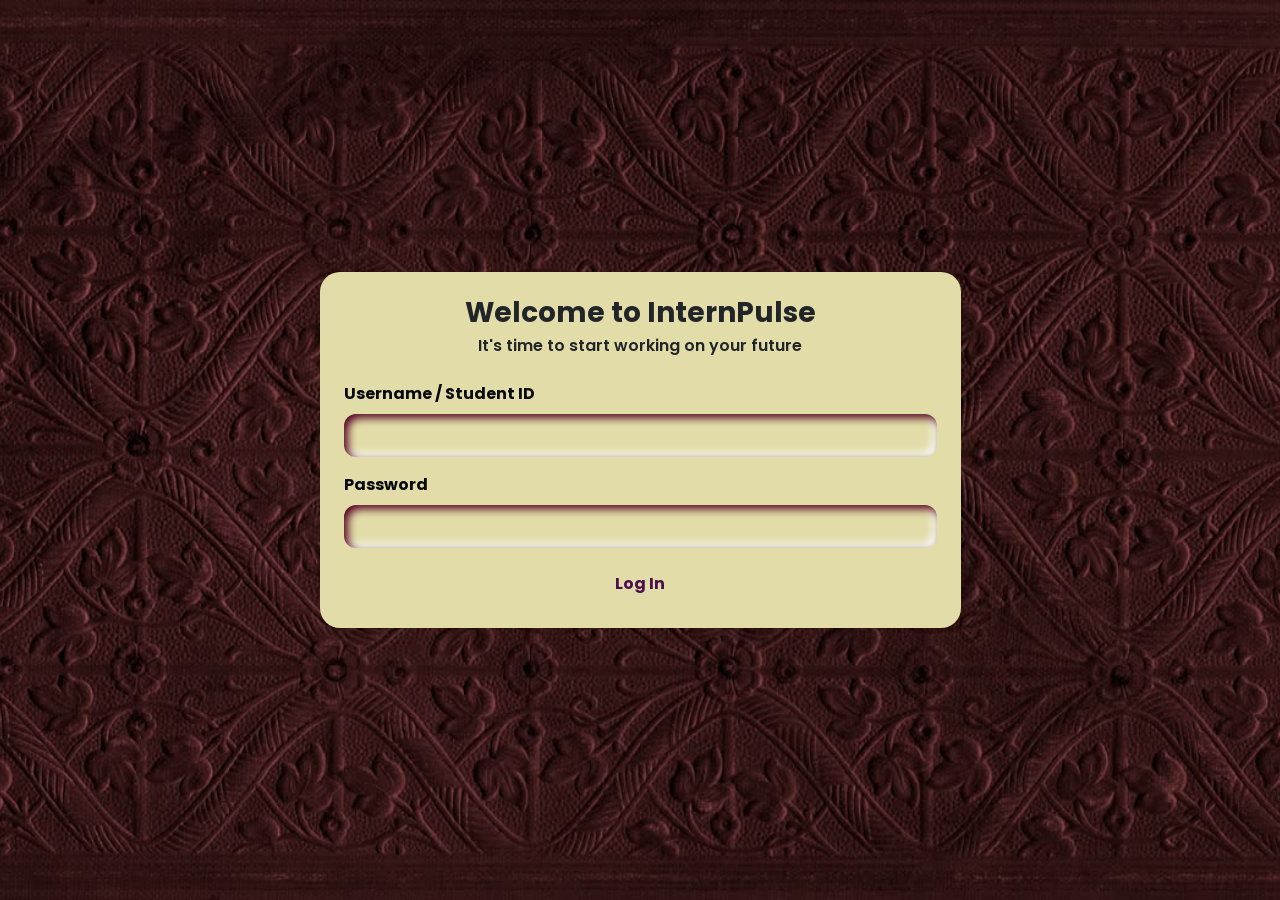
<file: index.html>
<!DOCTYPE html>
<html lang="en">
<head>
    <meta charset="UTF-8">
    <meta name="viewport" content="width=device-width, initial-scale=1.0">
    <title>INTERNPULSE</title>
    <link rel="icon" type="image/jpeg" href="bird.JPG.jpg">

    <link href="https://cdn.jsdelivr.net/npm/bootstrap@5.3.3/dist/css/bootstrap.min.css" rel="stylesheet">
    <link rel="preconnect" href="https://fonts.googleapis.com">
    <link rel="preconnect" href="https://fonts.gstatic.com" crossorigin>
    <link href="https://fonts.googleapis.com/css2?family=Poppins:wght@500;600;700&display=swap" rel="stylesheet">
    <link rel="stylesheet" href="style.css">

    <style>
        body {
            background-image: url("vintage.JPG.jpg");
            background-size: cover;
            background-position: center;
            background-repeat: no-repeat;
            background-attachment: fixed;
        }
    </style>
</head>
<body class="d-flex align-items-center py-4 min-vh-100">

    <div class="container">
        <div class="row justify-content-center">
            <div class="col-12 col-md-9 col-xl-7">
                <div class="card shadow-sm p-2">
                    <div class="card-body">
                        <h1 class="h3 mb-1 fw-bold text-center text-dark">Welcome to InternPulse</h1>
                        <p class="text-dark text-center mb-4">It's time to start working on your future</p>

                        <form id="login-form">
                            <div class="mb-3">
                                <label for="username" class="form-label">Username / Student ID</label>
                                <input type="text" class="form-control" id="username" required placeholder="">
                            </div>
                            <div class="mb-3">
                                <label for="password" class="form-label">Password</label>
                                <input type="password" class="form-control" id="password" required placeholder="">
                            </div>
                            <button type="submit" class="btn btn-custom-green w-100 py-2 fw-bold">Log In</button>
                        </form>
                    </div>
                </div>
            </div>
        </div>
    </div>

    <script>
        document.getElementById('login-form').addEventListener('submit', function (e) {
            e.preventDefault();
            const username = document.getElementById('username').value.trim();
            localStorage.setItem('isLoggedIn', 'true');
            localStorage.setItem('currentUser', username);
            window.location.href = 'dashboard.html';
        });
    </script>
</body>
</html>
</file>
<file: style.css>
:root {
   
--bg: #e1dca8;         /*warnadasar*/
    --sd: #54001f;          /*bayanggelap*/
    --sl: #fbfbfb;          /*bayangcerah*/
    --text: #07090e;
    --accent: #4C1050;

    --raised: 8px 8px 16px var(--sd), -8px -8px 16px var(--sl);
    --raised-sm: 4px 4px 8px var(--sd), -4px -4px 8px var(--sl);
    --inset: inset 4px 4px 8px var(--sd), inset -4px -4px 8px var(--sl);

    --sidebar-w: 270px;
}

body {
    background-color: var(--bg);
    color: var(--text);
    font-family: 'Poppins', sans-serif;
    font-weight: 600;
    min-height: 100vh;
}

h1, h2, h3, h4, h5, h6,
.fw-bold, label, .form-label, .nav-link, .btn, .badge, th {
    font-family: 'Poppins', sans-serif;
    font-weight: 700;
}
input, select, textarea, button {
    font-family: 'Poppins', sans-serif;
}

.text-dark { color: #000000; }

.text-custom-green { color: var(--sd); }
.btn-custom-green {
    --bs-btn-color: var(--accent);
    --bs-btn-hover-color: var(--accent);
    --bs-btn-active-color: var(--accent);
}

#sidebar {
    position: fixed;
    top: 0;
    left: 0;
    width: var(--sidebar-w);
    height: 100vh;
    overflow-y: auto;
    background: var(--bg);
    box-shadow: 8px 0 16px var(--sd);
    z-index: 1040;
    visibility: hidden;
    transform: translateX(-110%);
    transition: transform 0.3s ease, visibility 0.3s;
}

body.sidebar-open #sidebar {
    visibility: visible;
    transform: translateX(0);
}

#sidebar > div {
    height: 100%;
    display: flex;
    flex-direction: column;
}

#sidebar-collapse {
    flex: 1 1 auto;
}

#sidebar .nav-link {
    color: var(--text);
    padding: 12px 18px;
    border-radius: 14px;
    margin-bottom: 12px;
    transition: box-shadow 0.2s;
}

#sidebar .nav-link:hover {
    color: var(--accent);
    background-color: var(--bg);
    box-shadow: var(--raised-sm);
}
#sidebar .nav-link.active {
    color: var(--accent);
    background-color: var(--bg);
    box-shadow: var(--inset);
}
.main-area {
    min-width: 0;
    transition: margin-left 0.3s ease;
}

@media (min-width: 769px) {
    body.sidebar-open .main-area {
        margin-left: var(--sidebar-w);
    }
}

#sidebar-backdrop {
    display: none;
    position: fixed;
    inset: 0;
    background: rgba(0, 0, 0, 0.35);
    z-index: 1030;
}

@media (max-width: 768px) {
    body.sidebar-open #sidebar-backdrop {
        display: block;
    }
    #sidebar {
        width: 80%;
        max-width: 290px;
    }
}

.topbar {
    position: sticky;
    top: 12px;
    z-index: 1020;
    display: inline-block;
}

/*framesection*/
.section-box {
    max-width: 1100px;
    margin: 0 auto 1.5rem;
    padding: 1.75rem;
    border: 3px solid var(--sd);
    border-radius: 24px;
}

@media (max-width: 576px) {
    .section-box {
        padding: 1rem;
        border-width: 2px;
        border-radius: 18px;
    }
    .main-area {
        padding: 0.9rem !important;
    }
}

.card {
    background-color: var(--bg);
    border: none;
    border-radius: 20px;
    box-shadow: var(--raised);
    color: var(--text);
}

.bg-free {
    background-color: var(--sl);
}

.btn {
    --bs-btn-box-shadow: var(--raised-sm);
    --bs-btn-active-shadow: var(--inset);
    --bs-btn-focus-box-shadow: none;
    --bs-btn-border-color: transparent;
    --bs-btn-hover-border-color: transparent;
    --bs-btn-active-border-color: transparent;
    --bs-btn-bg: var(--bg);
    --bs-btn-hover-bg: var(--bg);
    --bs-btn-active-bg: var(--bg);
    border: none;
    border-radius: 14px;
    transition: box-shadow 0.2s;
}

.btn:focus-visible {
    outline: 2px solid var(--accent);
    outline-offset: 2px;
}

.btn-primary {
    --bs-btn-color: var(--accent);
    --bs-btn-hover-color: var(--accent);
    --bs-btn-active-color: var(--accent);
}

.btn-dark {
    --bs-btn-color: var(--text);
    --bs-btn-hover-color: var(--text);
    --bs-btn-active-color: var(--text);
}

.btn-outline-danger {
    --bs-btn-color: #c0392b;
    --bs-btn-hover-color: #c0392b;
    --bs-btn-active-color: #c0392b;
}

.btn:not(.btn-sm) {
    padding: 0.55rem 1.1rem;
}

.btn.text-danger {
    box-shadow: none;
}

.form-control,
.form-select {
    background-color: var(--bg);
    border: none;
    border-radius: 12px;
    box-shadow: var(--inset);
    color: var(--text);
    font-weight: 600;
    padding: 0.6rem 0.9rem;
}

.form-control:focus,
.form-select:focus {
    background-color: var(--bg);
    color: var(--text);
    box-shadow: var(--inset), 0 0 0 2px rgba(76, 16, 80, 0.35);
}

.form-control::placeholder,
.form-select::placeholder,
    textarea::placeholder {
color:rgba(7,9,14,0.4); 
   font-weight: 400;
   opacity:1;
}

.form-check-input {
    background-color: var(--bg);
    border: none;
    border-radius: 6px;
    box-shadow: var(--inset);
}

.form-check-input:checked {
    background-color: var(--accent);
    box-shadow: var(--raised-sm);
}

.table-responsive {
    border-radius: 14px;
    box-shadow: var(--inset);
    padding: 8px;
}

.table {
    --bs-table-bg: transparent;
    --bs-table-color: var(--text);
    --bs-table-hover-bg: rgba(0, 0, 0, 0.05);
    --bs-table-hover-color: var(--text);
    --bs-table-border-color: rgba(0, 0, 0, 0.1);
    margin-bottom: 0;
}

.table-light {
    --bs-table-bg: transparent;
    --bs-table-color: var(--text);
    --bs-table-border-color: rgba(0, 0, 0, 0.15);
}

.alert {
    --bs-alert-bg: var(--bg);
    --bs-alert-color: var(--text);
    --bs-alert-border-color: transparent;
    border: none;
    border-radius: 16px;
    box-shadow: var(--raised-sm);
}

.progress {
    background-color: var(--bg);
    box-shadow: var(--inset);
    border-radius: 20px;
}

.progress-bar {
    border-radius: 20px;
}

.checklist-progress {
    height: 10px;
}

.badge {
    border-radius: 20px;
    padding: 0.5em 0.9em;
    box-shadow: var(--raised-sm);
}
.badge-Applied { background-color: #ffeb14; color: #000000; }
.badge-Interview { background-color: #ff9f17; color: #000000; }
.badge-Offered { background-color: #329eb1; color: #000000; }
.badge-Rejected { background-color: #e91919; color: #000000; }

#checklist-items .list-group-item {
    background: transparent;
    color: var(--text);
    border-color: rgba(0, 0, 0, 0.1);
}

#checklist-items .form-check-input {
    cursor: pointer;
    width: 1.2em;
    height: 1.2em;
}

.kpi-value {
    font-size: 1rem;
    font-weight: 700;
}

.avatar-circle {
    width: 70px;
    height: 70px;
    border-radius: 50%;
    display: flex;
    align-items: center;
    justify-content: center;
    font-size: 1.8rem;
    font-weight: 700;
    color: #fff;
    background-color: #0d6efd;
    box-shadow: var(--raised-sm);
    flex-shrink: 0;
}

.skill-tag {
    display: inline-flex;
    align-items: center;
    gap: 6px;
    background: var(--bg);
    color: var(--text);
    border-radius: 20px;
    padding: 6px 14px;
    font-size: 0.85rem;
    margin: 0 8px 10px 0;
    box-shadow: var(--raised-sm);
}

.skill-tag button {
    background: none;
    border: none;
    color: var(--text);
    padding: 0;
    line-height: 1;
    opacity: 0.6;
}

.skill-tag button:hover {
    opacity: 1;
}

.color-swatch {
    width: 28px;
    height: 28px;
    border-radius: 50%;
    border: none;
    cursor: pointer;
    padding: 0;
    margin: 0 6px 6px 0;
    box-shadow: var(--raised-sm);
}

.color-swatch.selected {
    box-shadow: 0 0 0 3px var(--bg), 0 0 0 5px var(--text);
}

/* studytimer */
.timer-display {
    font-size: clamp(2.2rem, 9vw, 3.2rem);
    font-weight: 700;
    letter-spacing: 2px;
    line-height: 1.1;
    font-variant-numeric: tabular-nums;
}

.egg-wrap svg {
    width: 100%;
    max-width: 150px;
    height: auto;
    overflow: visible;
}

/* cracks appear as the timer advances */
.egg-wrap .crack,
.egg-wrap .chick-group {
    display: none;
}
.egg-wrap[data-stage="1"] .c1,
.egg-wrap[data-stage="2"] .c1, .egg-wrap[data-stage="2"] .c2,
.egg-wrap[data-stage="3"] .c1, .egg-wrap[data-stage="3"] .c2, .egg-wrap[data-stage="3"] .c3 {
    display: inline;
}

/* stage 4 = hatched */
.egg-wrap[data-stage="4"] .egg-whole { display: none; }
.egg-wrap[data-stage="4"] .chick-group { display: inline; }

@keyframes egg-wobble {
    0%, 100% { transform: rotate(0deg); }
    25% { transform: rotate(-4deg); }
    75% { transform: rotate(4deg); }
}
@keyframes chick-hop {
    0%, 100% { transform: translateY(0); }
    50% { transform: translateY(-8px); }
}

.egg-wrap .egg-whole,
.egg-wrap .chick-body {
    transform-box: fill-box;
    transform-origin: center bottom;
}
.egg-wrap.running[data-stage="2"] .egg-whole { animation: egg-wobble 1.6s ease-in-out infinite; }
.egg-wrap.running[data-stage="3"] .egg-whole { animation: egg-wobble 0.7s ease-in-out infinite; }
.egg-wrap[data-stage="4"] .chick-body { animation: chick-hop 0.9s ease-in-out 4; }

@media (prefers-reduced-motion: reduce) {
    .egg-wrap .egg-whole,
    .egg-wrap .chick-body { animation: none !important; }
}
</file>
